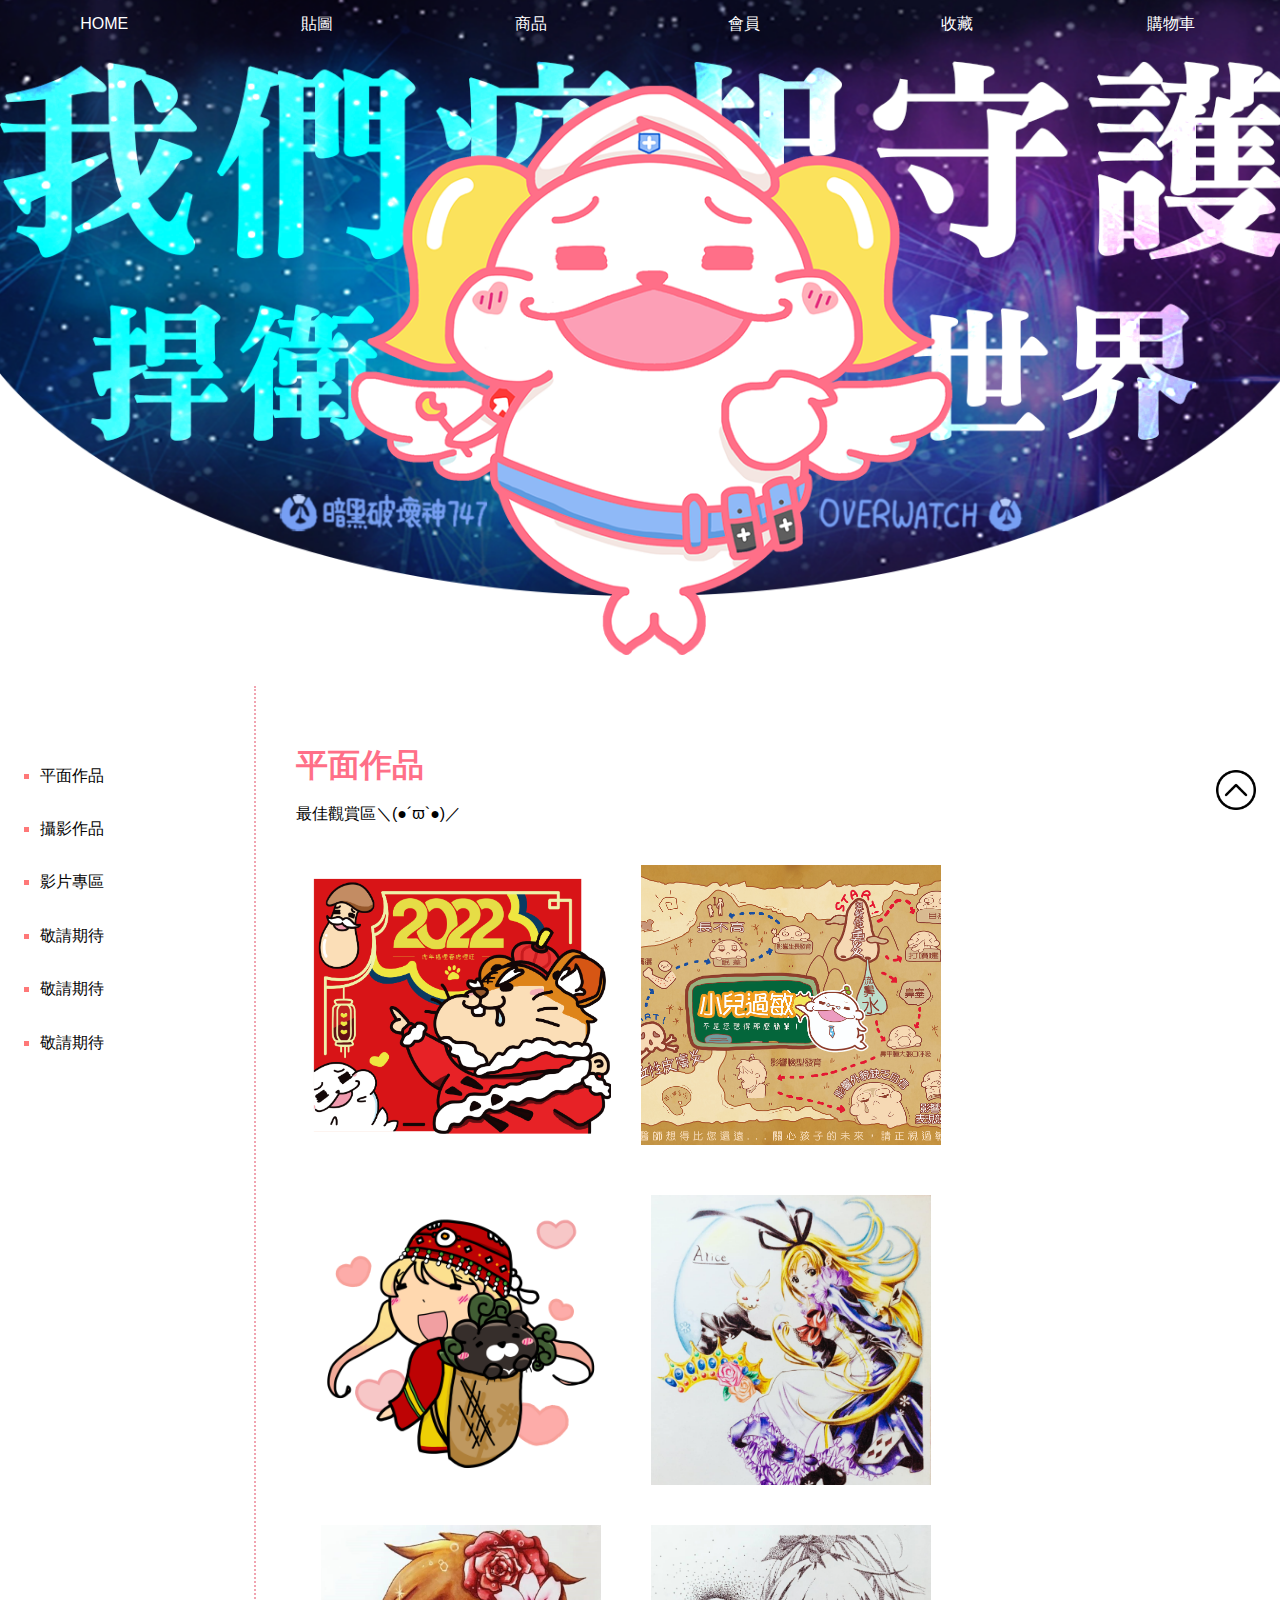
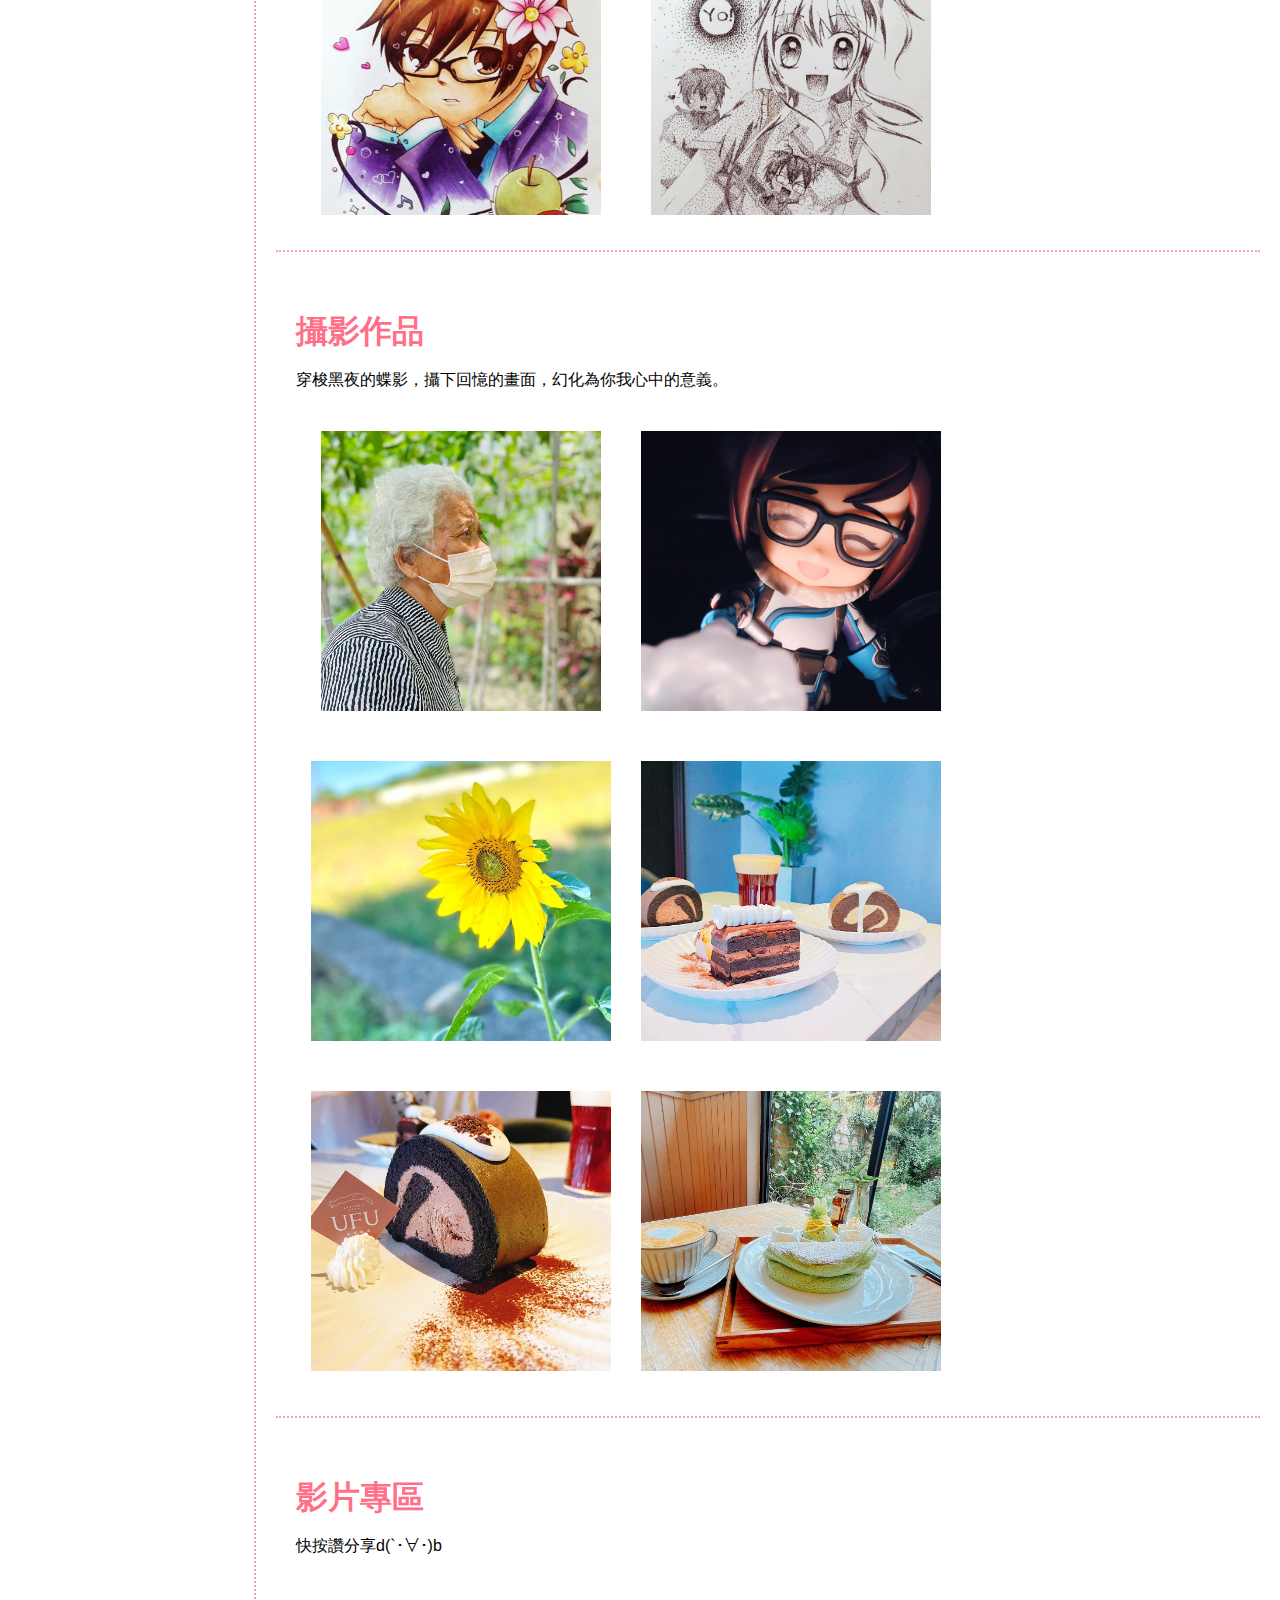
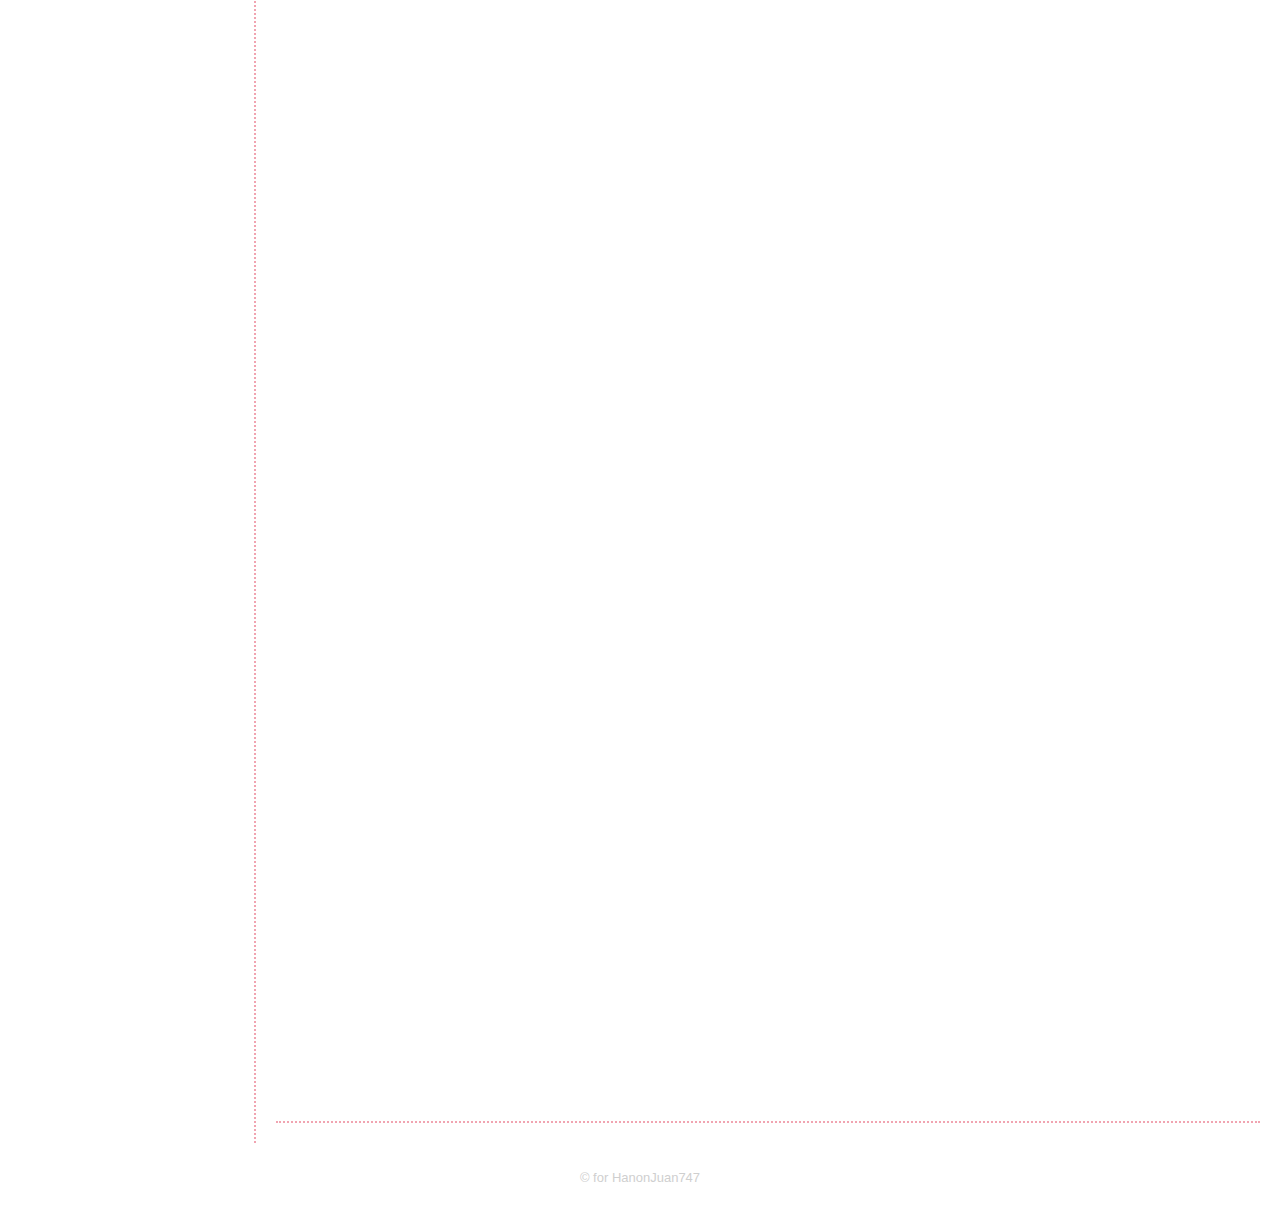
<file: index.html>
<!DOCTYPE html>
<html lang="en">

<head>
    <meta charset="UTF-8">
    <meta http-equiv="X-UA-Compatible" content="IE=edge">
    <meta name="viewport" content="width=device-width, initial-scale=1.0">

    <link rel="stylesheet" href="css/normalize.css">
    <link rel="stylesheet" href="css/style.css">
    <link rel="icon" href="img/favicon.ico">
    <title>暗黑破壞神747-作品廊</title>
</head>






<body>
    <div class="container">
        <header class="banner" id="banner">

            <nav class="nav">
                <ul class="nav-ul">
                    <li class="nav-ul-li"><a class="nav-ul-li-a" href="index.html#graphic">HOME</a></li>
                    <li class="nav-ul-li"><a class="nav-ul-li-a" href="sticker.html#sticker-title">貼圖</a></li>
                    <li class="nav-ul-li"><a class="nav-ul-li-a" href="commodity.html#Tshir">商品</a></li>

                    <li class="nav-ul-li"><a class="nav-ul-li-a" href="#">會員</a></li>
                    <li class="nav-ul-li"><a class="nav-ul-li-a" href="#">收藏</a></li>
                    <li class="nav-ul-li"><a class="nav-ul-li-a" href="#">購物車</a></li>
                </ul>
            </nav>

        </header>

        <div class="box">


            <aside class="aside">
                <div class="menu">
                    <nav class="menu-nav">
                        <ul class="menu-nav-ul">
                            <li class="menu-nav-ul-li"><a class="menu-nav-ul-li-a" href="#graphic">平面作品</a></li>
                            <li class="menu-nav-ul-li"><a class="menu-nav-ul-li-a" href="#photography">攝影作品</a></li>
                            <li class="menu-nav-ul-li"><a class="menu-nav-ul-li-a" href="#movie">影片專區</a></li>

                            <li class="menu-nav-ul-li"><a class="menu-nav-ul-li-a" href="#">敬請期待</a></li>
                            <li class="menu-nav-ul-li"><a class="menu-nav-ul-li-a" href="#">敬請期待</a></li>
                            <li class="menu-nav-ul-li"><a class="menu-nav-ul-li-a" href="#">敬請期待</a></li>
                        </ul>
                    </nav>
                </div><!-- menu -->
            </aside>




            <article class="article">

                <!-- up -->
                <a class="up" href="#graphic"><img src="img/up-arrow.png" alt="up" height="40px"></a>


                <!-- 平面區 -->
                <section>
                    <div class="sticker-div">



                        <div class="commodity-right">
                            <!-- 右邊 -->



                            <div class="sticker-title">
                                <h1 id="graphic">平面作品</h1>

                                <p>最佳觀賞區＼(●´ϖ`●)／</p>
                            </div><!-- 說明文 -->



                            <div class="sticker-box">
                                <!-- 作品展示區 -->
                                <div class="work-sticker-img"><img src="img/graphic01.png" alt="img"></div>
                                <!-- 小圖 -->
                                <div class="work-sticker-img"><img src="img/graphic02.jpg" alt="img"></div>
                                <!-- 小圖 -->
                                <div class="work-sticker-img"><img src="img/graphic03.png" alt="img"></div>
                                <!-- 小圖 -->
                                <div class="work-sticker-img2"><img src="img/graphic04.jpg" alt="img"></div>
                                <!-- 小圖 -->
                                <div class="work-sticker-img2"><img src="img/graphic05.jpg" alt="img"></div>
                                <!-- 小圖 -->
                                <div class="work-sticker-img2"><img src="img/graphic06.jpg" alt="img"></div>
                                <!-- 小圖 -->

                            </div><!-- 作品展示區 -->


                        </div><!-- 右邊 -->
                    </div> <!-- sticker-div -->
                </section><!-- 平面區 -->



                <!-- 攝影區 -->
                <section>
                    <div class="sticker-div">



                        <div class="commodity-right">
                            <!-- 右邊 -->



                            <div class="sticker-title">
                                <h1 id="photography">攝影作品</h1>

                                <p>穿梭黑夜的蝶影，攝下回憶的畫面，幻化為你我心中的意義。</p>
                            </div><!-- 說明文 -->



                            <div class="sticker-box">
                                <!-- 作品展示區 -->
                                <div class="work-sticker-img"><img src="img/photography01.jpg" alt="img"></div>
                                <!-- 小圖 -->
                                <div class="work-sticker-img"><img src="img/photography02.jpg" alt="img"></div>
                                <!-- 小圖 -->
                                <div class="work-sticker-img"><img src="img/photography03.jpg" alt="img"></div>
                                <!-- 小圖 -->
                                <div class="work-sticker-img"><img src="img/photography04.jpg" alt="img"></div>
                                <!-- 小圖 -->
                                <div class="work-sticker-img"><img src="img/photography05.jpg" alt="img"></div>
                                <!-- 小圖 -->
                                <div class="work-sticker-img"><img src="img/photography06.jpg" alt="img"></div>
                                <!-- 小圖 -->

                            </div><!-- 作品展示區 -->


                        </div><!-- 右邊 -->
                    </div> <!-- sticker-div -->
                </section><!-- 攝影區 -->


                <!-- 影片區 -->
                <section>
                    <div class="sticker-div">



                        <div class="commodity-right">
                            <!-- 右邊 -->



                            <div class="sticker-title">
                                <h1 id="movie">影片專區</h1>

                                <p>快按讚分享d(`･∀･)b</p>
                            </div><!-- 說明文 -->



                            <div class="sticker-box">
                                <!-- 影片展示區 -->
                                <div  class="movie-box">
                                    <iframe width="460" height="258" src="https://www.youtube.com/embed/deQGAHpx09c"
                                        title="YouTube video player" frameborder="0"
                                        allow="accelerometer; autoplay; clipboard-write; encrypted-media; gyroscope; picture-in-picture"
                                        allowfullscreen></iframe>
                                </div>
                                <div  class="movie-box">
                                <iframe width="460" height="258" src="https://www.youtube.com/embed/VyvHreTWfIU"
                                    title="YouTube video player" frameborder="0"
                                    allow="accelerometer; autoplay; clipboard-write; encrypted-media; gyroscope; picture-in-picture"
                                    allowfullscreen></iframe>
                                </div>

                                <div  class="movie-box">
                                <iframe width="460" height="258" src="https://www.youtube.com/embed/XyWcIyd_jDk"
                                    title="YouTube video player" frameborder="0"
                                    allow="accelerometer; autoplay; clipboard-write; encrypted-media; gyroscope; picture-in-picture"
                                    allowfullscreen></iframe>
                                </div>

                                <div  class="movie-box">
                                <iframe width="460" height="258" src="https://www.youtube.com/embed/UAP6feepzUE"
                                    title="YouTube video player" frameborder="0"
                                    allow="accelerometer; autoplay; clipboard-write; encrypted-media; gyroscope; picture-in-picture"
                                    allowfullscreen></iframe>
                                </div>
                            </div><!-- 影片展示區 -->


                        </div><!-- 右邊 -->
                    </div> <!-- sticker-div -->
                </section><!-- 影片區 -->







            </article>

        </div><!-- box -->

        <footer>
            <p>© for HanonJuan747</p>
        </footer>


    </div><!-- container -->


</body>

</html>
</file>
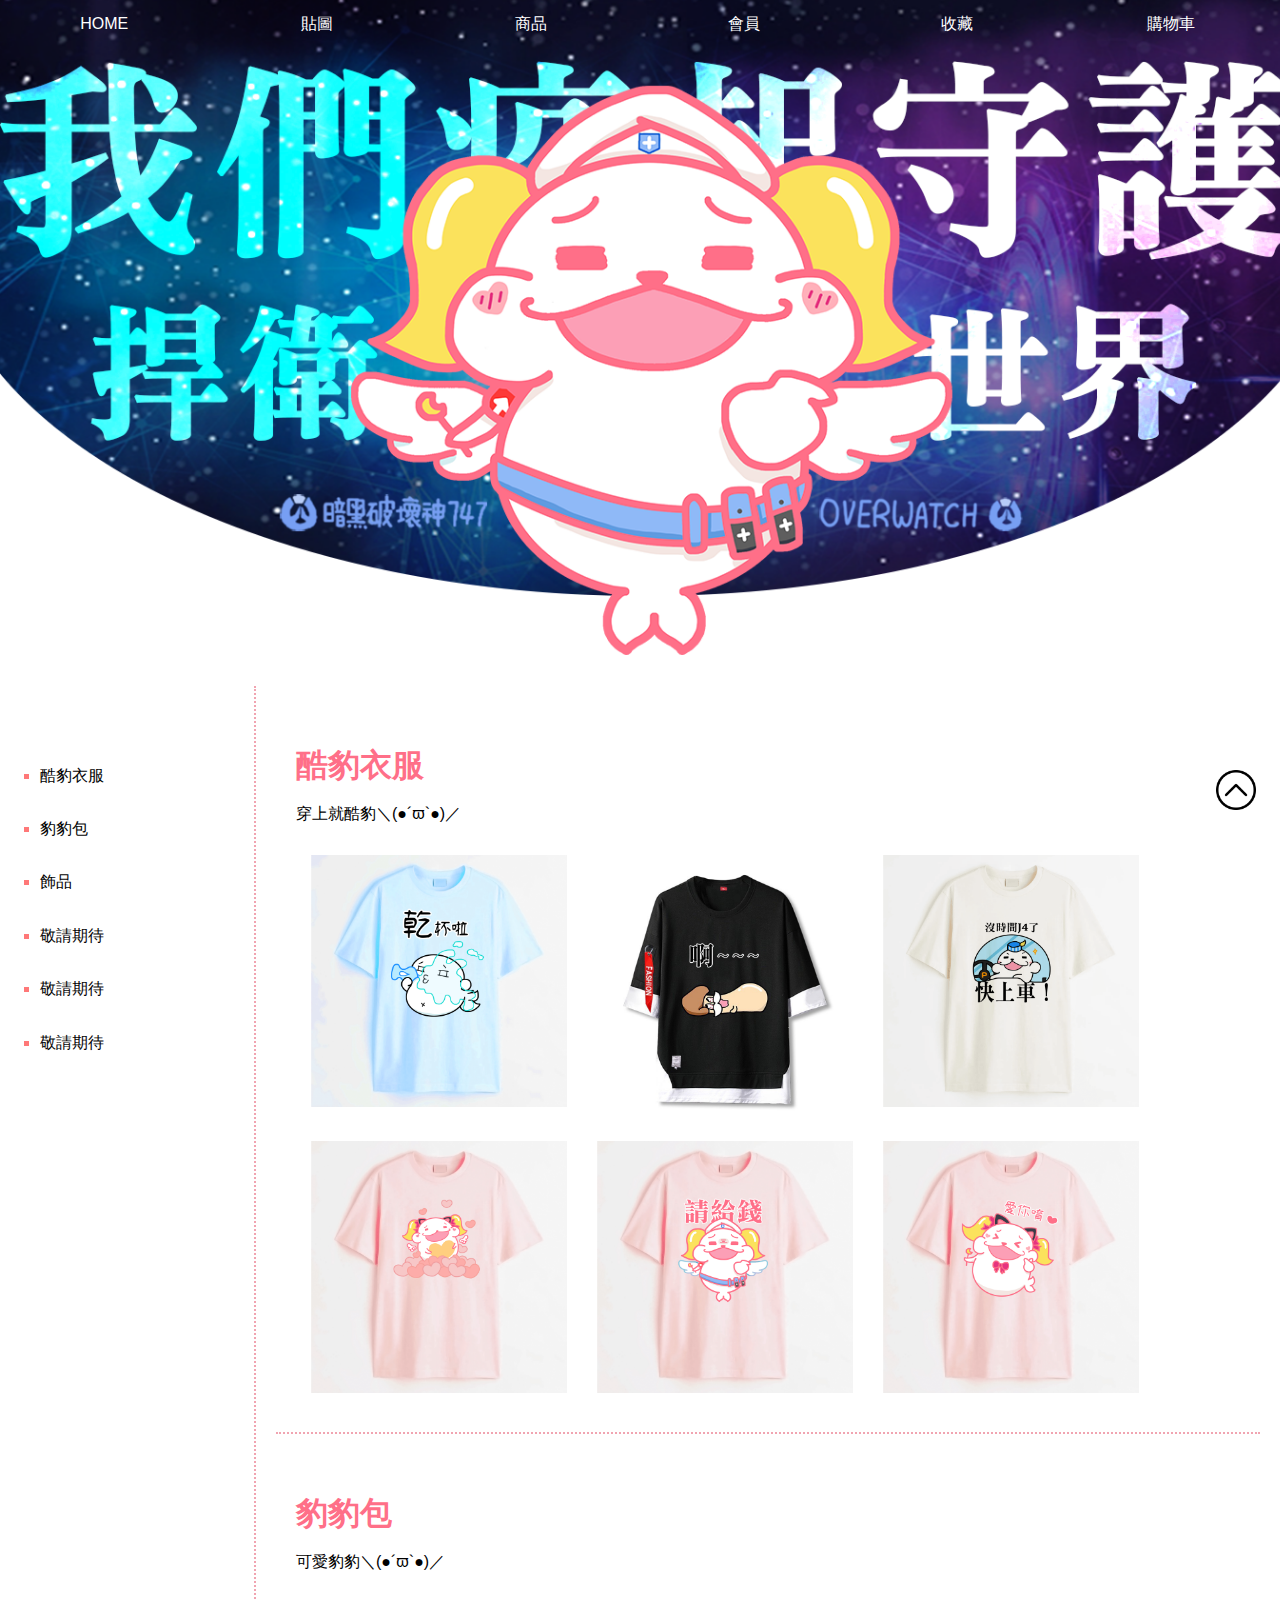
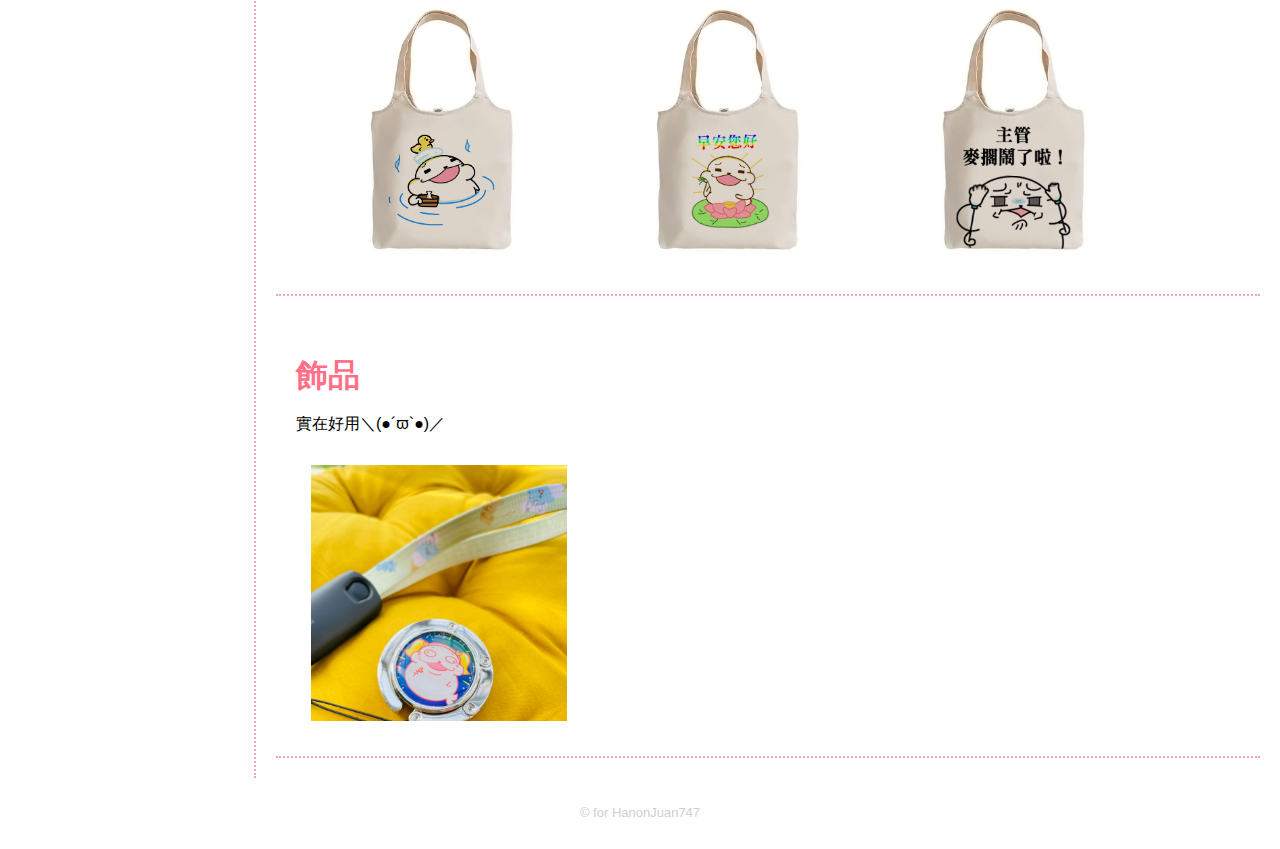
<file: commodity.html>
<!DOCTYPE html>
<html lang="en">

<head>
    <meta charset="UTF-8">
    <meta http-equiv="X-UA-Compatible" content="IE=edge">
    <meta name="viewport" content="width=device-width, initial-scale=1.0">

    <link rel="stylesheet" href="css/normalize.css">
    <link rel="stylesheet" href="css/style.css">
    <link rel="icon" href="img/favicon.ico">
    <title>暗黑破壞神747-商品</title>
</head>






<body>
    <div class="container">
        <header class="banner" id="banner">

            <nav class="nav">
                <ul class="nav-ul">
                    <li class="nav-ul-li"><a class="nav-ul-li-a" href="index.html">HOME</a></li>
                    <li class="nav-ul-li"><a class="nav-ul-li-a" href="sticker.html">貼圖</a></li>
                    <li class="nav-ul-li"><a class="nav-ul-li-a" href="commodity.html">商品</a></li>

                    <li class="nav-ul-li"><a class="nav-ul-li-a" href="#">會員</a></li>
                    <li class="nav-ul-li"><a class="nav-ul-li-a" href="#">收藏</a></li>
                    <li class="nav-ul-li"><a class="nav-ul-li-a" href="#">購物車</a></li>
                </ul>
            </nav>

        </header>

        <div class="box">


            <aside class="aside">
                <div class="menu">
                    <nav class="menu-nav">
                        <ul class="menu-nav-ul">
                            <li class="menu-nav-ul-li"><a class="menu-nav-ul-li-a" href="#Tshirt">酷豹衣服</a></li>
                            <li class="menu-nav-ul-li"><a class="menu-nav-ul-li-a" href="#bag">豹豹包</a></li>
                            <li class="menu-nav-ul-li"><a class="menu-nav-ul-li-a" href="#key_ring">飾品</a></li>

                            <li class="menu-nav-ul-li"><a class="menu-nav-ul-li-a" href="#">敬請期待</a></li>
                            <li class="menu-nav-ul-li"><a class="menu-nav-ul-li-a" href="#">敬請期待</a></li>
                            <li class="menu-nav-ul-li"><a class="menu-nav-ul-li-a" href="#">敬請期待</a></li>
                        </ul>
                    </nav>
                </div><!-- menu -->
            </aside>




            <article class="article">

                <!-- up -->
                <a class="up" href="#Tshirt"><img src="img/up-arrow.png" alt="up" height="40px"></a>


                <!-- 衣服區 -->
                <section>
                    <div class="sticker-div">



                        <div class="commodity-right">
                            <!-- 右邊 -->

                            <div class="sticker-title">
                                <h1 id="Tshirt">酷豹衣服</h1>
                            

                                <p>穿上就酷豹＼(●´ϖ`●)／</p>
                            </div><!-- 開頭文字 -->





                            <div class="sticker-box">
                                <!-- 商品展示區 -->
                                <div class="commodity-sticker-img"><img src="img/Tshirt01.png" alt="img"></div>
                                <!-- 小圖 -->
                                <div class="commodity-sticker-img"><img src="img/Tshirt02.png" alt="img"></div>
                                <!-- 小圖 -->
                                <div class="commodity-sticker-img"><img src="img/Tshirt03.png" alt="img"></div>
                                <!-- 小圖 -->
                                <div class="commodity-sticker-img"><img src="img/Tshirt04.png" alt="img"></div>
                                <!-- 小圖 -->
                                <div class="commodity-sticker-img"><a href="Tshirt.html"><img src="img/Tshirt05.png" alt="img"></a></div>
                                <!-- 小圖 -->
                                <div class="commodity-sticker-img"><img src="img/Tshirt06.png" alt="img"></div>
                                <!-- 小圖 -->

                                
                            </div><!-- 商品展示區 -->



                        </div><!-- 右邊 -->
                    </div> <!-- sticker-div -->
                </section><!-- 衣服區 -->

                <!-- 包包區 -->
                <section>
                    <div class="sticker-div">



                        <div class="commodity-right">
                            <!-- 右邊 -->

                            <div class="sticker-title">
                                <h1 id="bag">豹豹包</h1>
                            

                                <p>可愛豹豹＼(●´ϖ`●)／</p>
                            </div><!-- 開頭文字 -->





                            <div class="sticker-box">
                                <!-- 商品展示區 -->
                                <div class="commodity-sticker-img"><img src="img/bag01.png" alt="img"></div><!-- 小圖 -->
                                <div class="commodity-sticker-img"><img src="img/bag02.png" alt="img"></div><!-- 小圖 -->
                                <div class="commodity-sticker-img"><img src="img/bag03.png" alt="img"></div><!-- 小圖 -->
                            </div><!-- 商品展示區 -->



                        </div><!-- 右邊 -->
                    </div> <!-- sticker-div -->
                </section><!-- 包包區 -->

                <!-- 飾品區 -->
                <section>
                    <div class="sticker-div">



                        <div class="commodity-right">
                            <!-- 右邊 -->

                            <div class="sticker-title">
                                <h1 id="key_ring">飾品</h1>
                           
                                <p>實在好用＼(●´ϖ`●)／</p>
                            </div><!-- 開頭文字 -->





                            <div class="sticker-box">
                                <!-- 商品展示區 -->
                                <div class="commodity-sticker-img"><img src="img/key_ring01.jpg" alt="img"></div>
                                <!-- 小圖 -->
                            </div><!-- 商品展示區 -->



                        </div><!-- 右邊 -->
                    </div> <!-- sticker-div -->
                </section><!-- 飾品區 -->









            </article>

        </div><!-- box -->

        <footer>
            <p>© for HanonJuan747</p>
        </footer>


    </div><!-- container -->


</body>

</html>
</file>
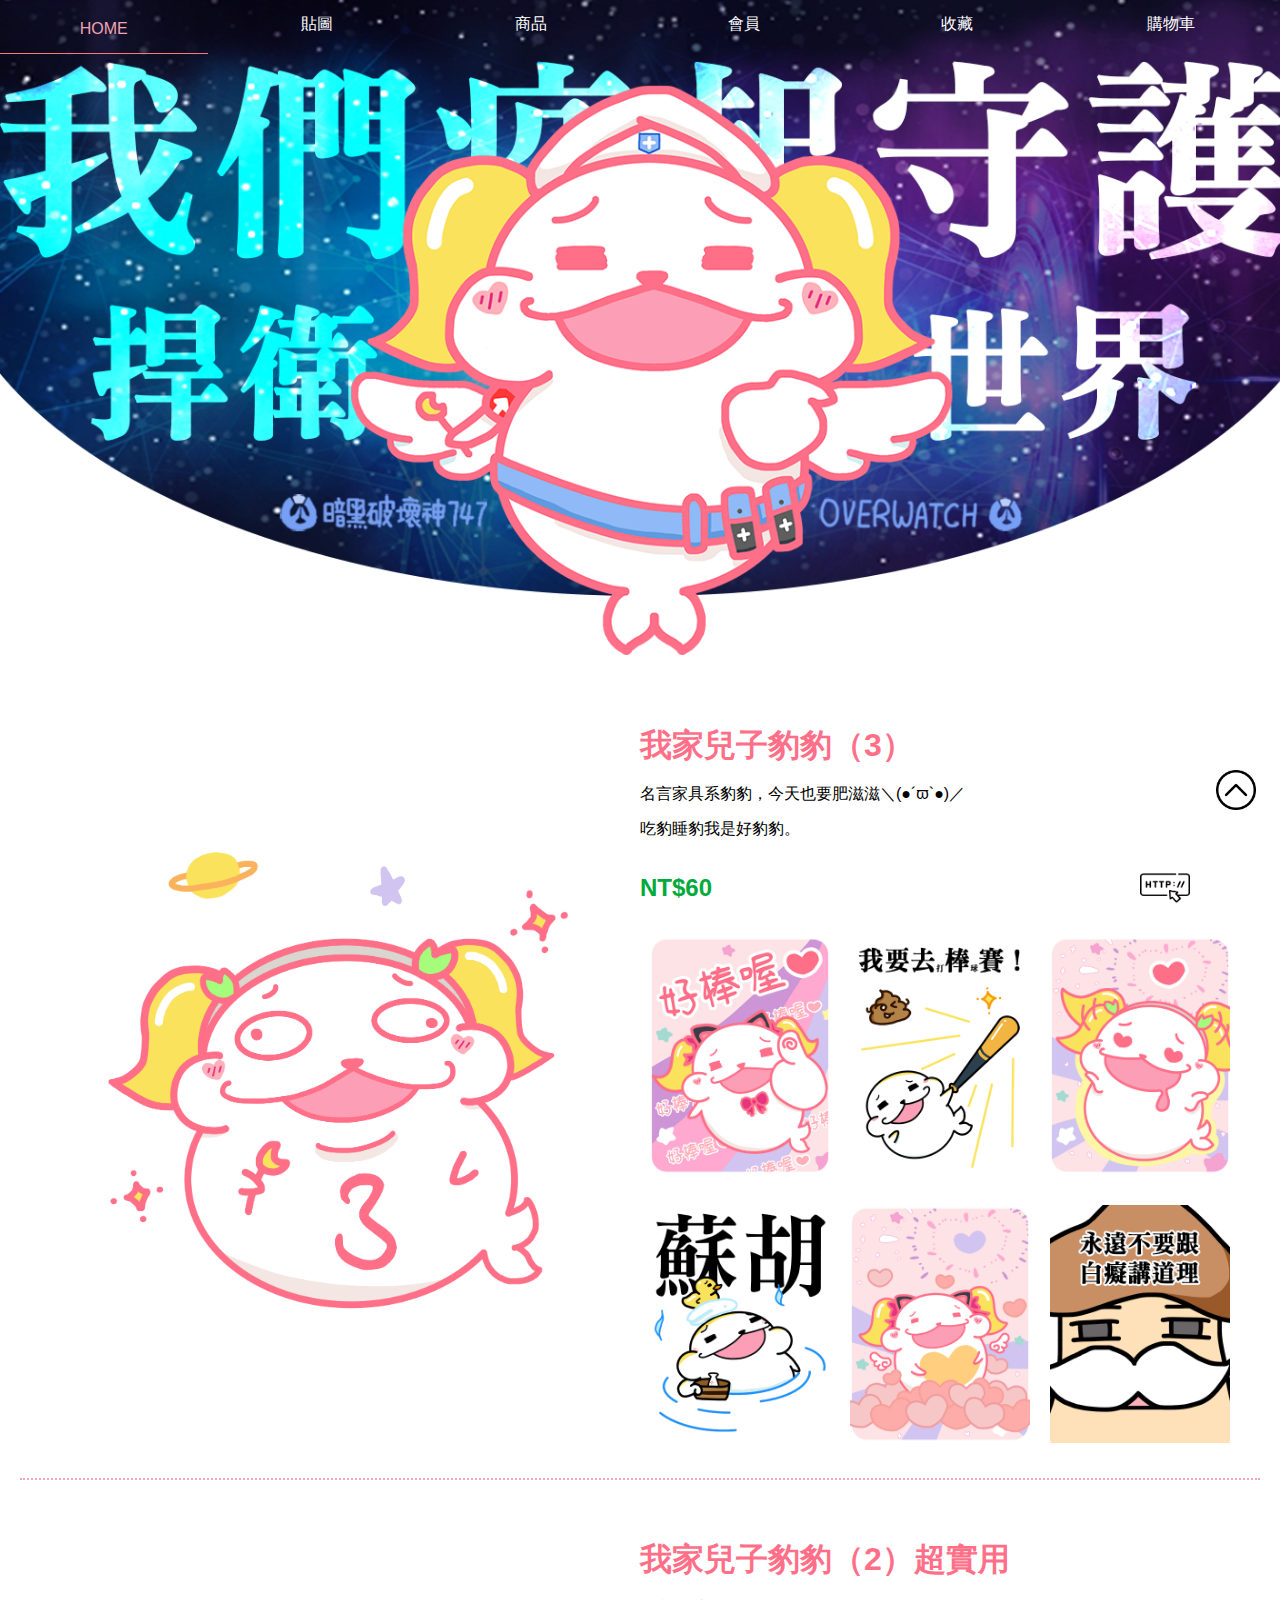
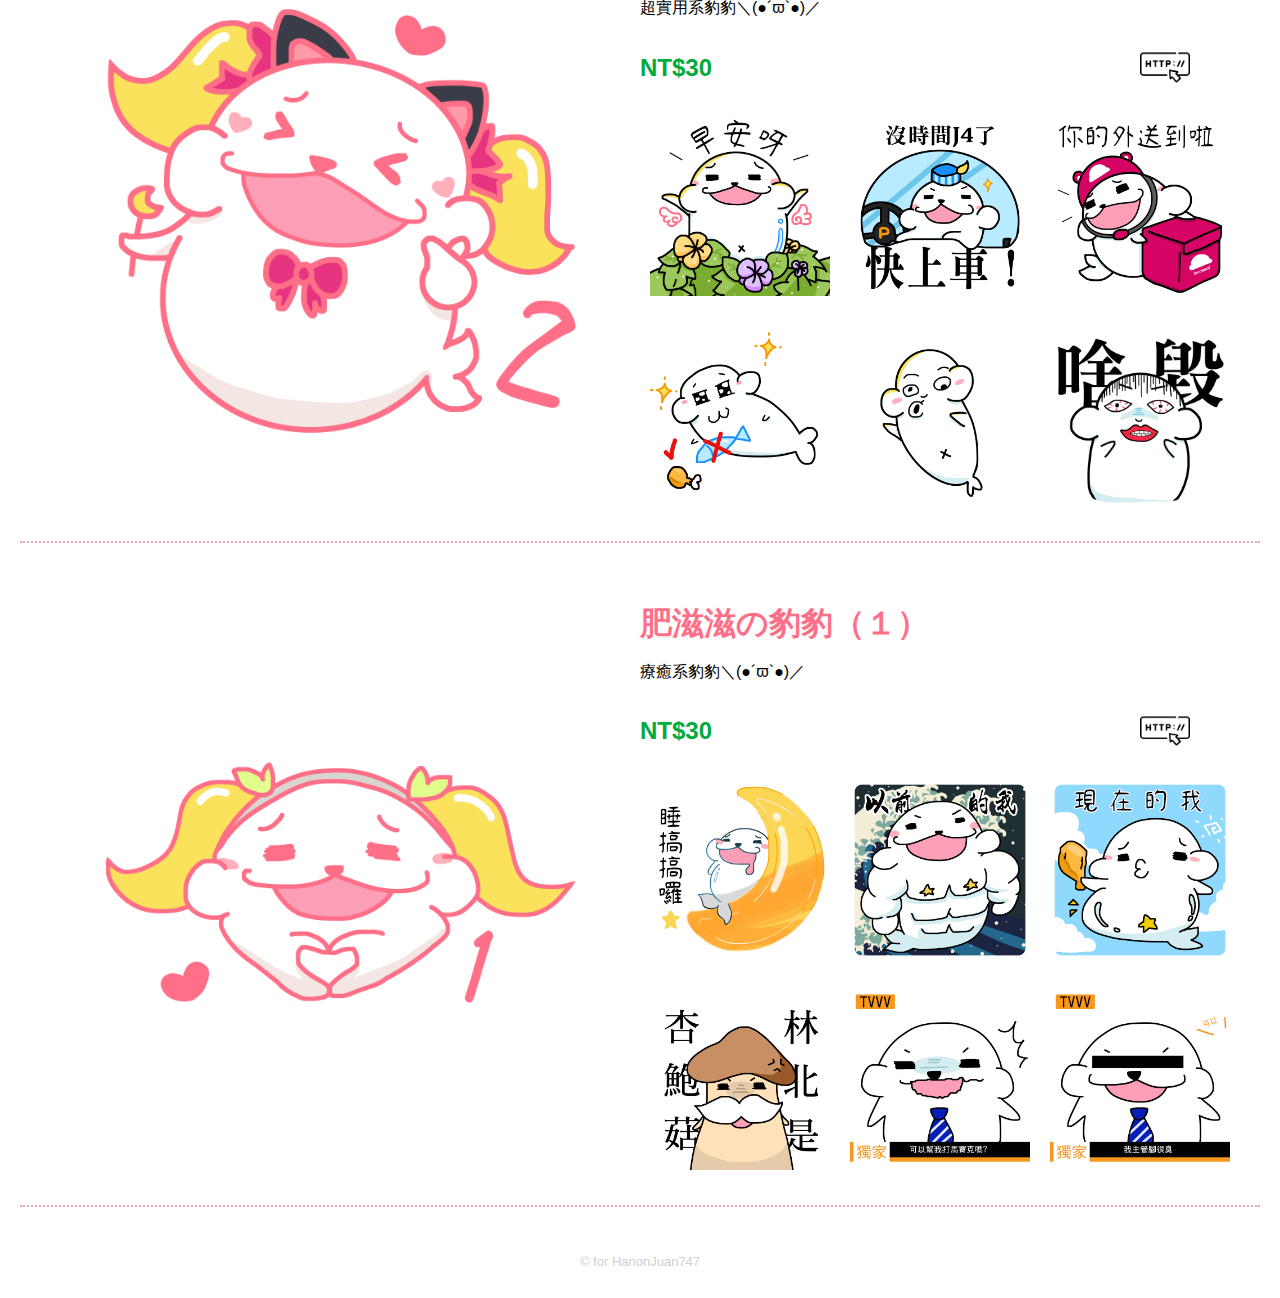
<file: sticker.html>
<!DOCTYPE html>
<html lang="en">

<head>
    <meta charset="UTF-8">
    <meta http-equiv="X-UA-Compatible" content="IE=edge">
    <meta name="viewport" content="width=device-width, initial-scale=1.0">

    <link rel="stylesheet" href="css/normalize.css">
    <link rel="stylesheet" href="css/style.css">
    <link rel="icon" href="img/favicon.ico">
    <title>暗黑破壞神747-貼圖</title>
</head>

<body>
    <div class="container">
        <header class="banner">

            <nav class="nav">
                <ul class="nav-ul">
                    <li class="nav-ul-li"><a class="nav-ul-li-a" href="index.html">HOME</a></li>
                    <li class="nav-ul-li"><a class="nav-ul-li-a" href="sticker.html">貼圖</a></li>
                    <li class="nav-ul-li"><a class="nav-ul-li-a" href="commodity.html">商品</a></li>

                    <li class="nav-ul-li"><a class="nav-ul-li-a" href="#">會員</a></li>
                    <li class="nav-ul-li"><a class="nav-ul-li-a" href="#">收藏</a></li>
                    <li class="nav-ul-li"><a class="nav-ul-li-a" href="#">購物車</a></li>
                </ul>
            </nav>

        </header>

        <article>
            <!-- up -->
            <a class="up" href="#sticker-title"><img src="img/up-arrow.png" alt="up" height="40px"></a>




            <!-- 豹豹（3） -->
            <section>
                <div class="sticker-div">


                    <div class="sticker-left">
                        <img src="img/sticker3.png" alt="sticker3">
                    </div><!-- 左圖 -->



                    <div class="sticker-right">
                        <!-- 右邊 -->

                        <div class="sticker-title" id="sticker-title">
                            <h1>我家兒子豹豹（3）</h1>
                        </div><!-- 開頭文字 -->


                        <div class="sticker-introduce">
                            <p>名言家具系豹豹，今天也要肥滋滋＼(●´ϖ`●)／</p>
                            <p>吃豹睡豹我是好豹豹。</p>
                        </div><!-- 說明文 -->


                        <!-- 價錢+購買 -->
                        <div class="sticker-t">

                            <div class="sticker-money">
                                <h2>NT$60</h2>
                            </div><!-- 說明文 -->





                            <div class="sticker-buy">
                                <a href="https://store.line.me/stickershop/product/18481571/zh-Hant"
                                    target="_blank"><img src="img/http.png" alt="購買鍵" title="來去購買"></a>
                            </div><!-- 去購買 -->


                        </div><!-- 說明文+購買 -->

                        <div class="sticker-box">
                            <!-- 貼圖展示區 -->
                            <div class="sticker-img"><img src="img/sticker_img1.png" alt="img"></div><!-- 小圖 -->
                            <div class="sticker-img"><img src="img/sticker_img2.png" alt="img"></div><!-- 小圖 -->
                            <div class="sticker-img"><img src="img/sticker_img3.png" alt="img"></div><!-- 小圖 -->
                            <div class="sticker-img"><img src="img/sticker_img4.png" alt="img"></div><!-- 小圖 -->
                            <div class="sticker-img"><img src="img/sticker_img5.png" alt="img"></div><!-- 小圖 -->
                            <div class="sticker-img"><img src="img/sticker_img6.png" alt="img"></div><!-- 小圖 -->
                        </div><!-- 貼圖展示區 -->



                    </div><!-- 右邊 -->
                </div> <!-- sticker-div -->



            </section><!-- 豹豹（3） -->

            <!-- 豹豹（2） -->
            <section>
                <div class="sticker-div">


                    <div class="sticker-left">
                        <img src="img/sticker2.png" alt="sticker2">
                    </div><!-- 左圖 -->



                    <div class="sticker-right">
                        <!-- 右邊 -->

                        <div class="sticker-title">
                            <h1>我家兒子豹豹（2）超實用</h1>
                        </div><!-- 開頭文字 -->


                        <div class="sticker-introduce">
                            <p>超實用系豹豹＼(●´ϖ`●)／</p>
                        </div><!-- 說明文 -->


                        <!-- 價錢+購買 -->
                        <div class="sticker-t">

                            <div class="sticker-money">
                                <h2>NT$30</h2>
                            </div><!-- 說明文 -->





                            <div class="sticker-buy">
                                <a href="https://store.line.me/stickershop/product/16039980/zh-Hant?from=sticker"
                                    target="_blank"><img src="img/http.png" alt="購買鍵" title="來去購買"></a>
                            </div><!-- 去購買 -->


                        </div><!-- 說明文+購買 -->

                        <div class="sticker-box">
                            <!-- 貼圖展示區 -->
                            <div class="sticker-img"><img src="img/sticker2_img1.png" alt="img"></div><!-- 小圖 -->
                            <div class="sticker-img"><img src="img/sticker2_img2.png" alt="img"></div><!-- 小圖 -->
                            <div class="sticker-img"><img src="img/sticker2_img3.png" alt="img"></div><!-- 小圖 -->
                            <div class="sticker-img"><img src="img/sticker2_img4.png" alt="img"></div><!-- 小圖 -->
                            <div class="sticker-img"><img src="img/sticker2_img5.png" alt="img"></div><!-- 小圖 -->
                            <div class="sticker-img"><img src="img/sticker2_img6.png" alt="img"></div><!-- 小圖 -->
                        </div><!-- 貼圖展示區 -->



                    </div><!-- 右邊 -->
                </div> <!-- sticker-div -->



            </section><!-- 豹豹（2） -->


            <!-- 豹豹（1） -->
            <section>
                <div class="sticker-div">


                    <div class="sticker-left">
                        <img src="img/sticker1.png" alt="sticker1">
                    </div><!-- 左圖 -->



                    <div class="sticker-right">
                        <!-- 右邊 -->

                        <div class="sticker-title">
                            <h1>肥滋滋の豹豹（１）</h1>
                        </div><!-- 開頭文字 -->


                        <div class="sticker-introduce">
                            <p>療癒系豹豹＼(●´ϖ`●)／</p>
                        </div><!-- 說明文 -->


                        <!-- 價錢+購買 -->
                        <div class="sticker-t">

                            <div class="sticker-money">
                                <h2>NT$30</h2>
                            </div><!-- 說明文 -->





                            <div class="sticker-buy">
                                <a href="https://store.line.me/stickershop/product/15470849/zh-Hant?from=sticker"
                                    target="_blank"><img src="img/http.png" alt="購買鍵" title="來去購買"></a>
                            </div><!-- 去購買 -->


                        </div><!-- 說明文+購買 -->

                        <div class="sticker-box">
                            <!-- 貼圖展示區 -->
                            <div class="sticker-img"><img src="img/sticker1_img1.png" alt="img"></div><!-- 小圖 -->
                            <div class="sticker-img"><img src="img/sticker1_img2.png" alt="img"></div><!-- 小圖 -->
                            <div class="sticker-img"><img src="img/sticker1_img3.png" alt="img"></div><!-- 小圖 -->
                            <div class="sticker-img"><img src="img/sticker1_img4.png" alt="img"></div><!-- 小圖 -->
                            <div class="sticker-img"><img src="img/sticker1_img5.png" alt="img"></div><!-- 小圖 -->
                            <div class="sticker-img"><img src="img/sticker1_img6.png" alt="img"></div><!-- 小圖 -->
                        </div><!-- 貼圖展示區 -->



                    </div><!-- 右邊 -->
                </div> <!-- sticker-div -->



            </section><!-- 豹豹（2） -->
        </article>

        <footer>
            <p>© for HanonJuan747</p>
        </footer>


    </div><!-- container -->


</body>

</html>
</file>
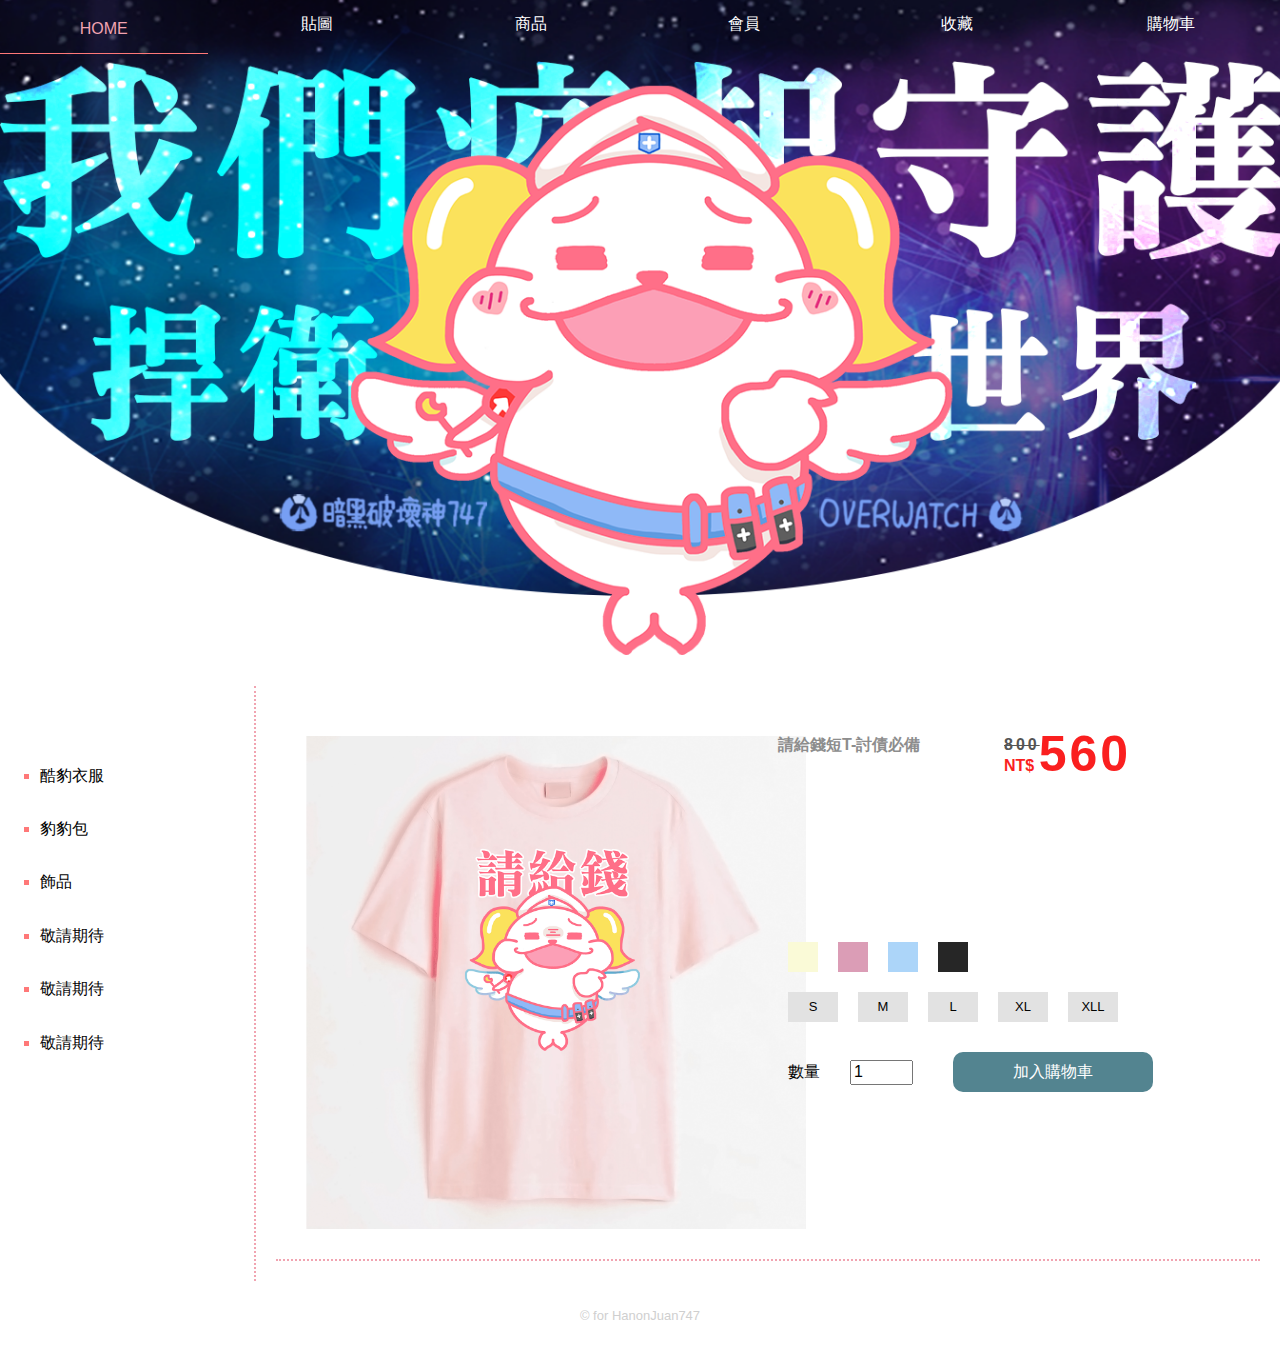
<file: Tshirt.html>
<!DOCTYPE html>
<html lang="en">

<head>
    <meta charset="UTF-8">
    <meta http-equiv="X-UA-Compatible" content="IE=edge">
    <meta name="viewport" content="width=device-width, initial-scale=1.0">

    <link rel="stylesheet" href="css/normalize.css">
    <link rel="stylesheet" href="css/style.css">
    <link rel="icon" href="img/favicon.ico">
    <title>暗黑破壞神747-商品</title>
</head>






<body>
    <div class="container">
        <header class="banner" id="banner">

            <nav class="nav">
                <ul class="nav-ul">
                    <li class="nav-ul-li"><a class="nav-ul-li-a" href="index.html#graphic">HOME</a></li>
                    <li class="nav-ul-li"><a class="nav-ul-li-a" href="sticker.html#sticker-title">貼圖</a></li>
                    <li class="nav-ul-li"><a class="nav-ul-li-a" href="commodity.html#Tshir">商品</a></li>

                    <li class="nav-ul-li"><a class="nav-ul-li-a" href="#">會員</a></li>
                    <li class="nav-ul-li"><a class="nav-ul-li-a" href="#">收藏</a></li>
                    <li class="nav-ul-li"><a class="nav-ul-li-a" href="#">購物車</a></li>
                </ul>
            </nav>

        </header>

        <div class="box">


            <aside class="aside">
                <div class="menu">
                    <nav class="menu-nav">
                        <ul class="menu-nav-ul">
                            <li class="menu-nav-ul-li"><a class="menu-nav-ul-li-a" href="commodity.html#Tshirt">酷豹衣服</a></li>
                            <li class="menu-nav-ul-li"><a class="menu-nav-ul-li-a" href="commodity.html#bag">豹豹包</a></li>
                            <li class="menu-nav-ul-li"><a class="menu-nav-ul-li-a" href="commodity.html#key_ring">飾品</a></li>

                            <li class="menu-nav-ul-li"><a class="menu-nav-ul-li-a" href="#">敬請期待</a></li>
                            <li class="menu-nav-ul-li"><a class="menu-nav-ul-li-a" href="#">敬請期待</a></li>
                            <li class="menu-nav-ul-li"><a class="menu-nav-ul-li-a" href="#">敬請期待</a></li>
                        </ul>
                    </nav>
                </div><!-- menu -->
            </aside>




            <article class="article">

                <!-- up -->
                <!--<a class="up" href="commodity.html#Tshirt"><img src="img/up-arrow.png" alt="up" height="40px"></a>-->


                <!-- 衣服 -->
                <section>
                    <div class="commodity-div">


                        <div class="store-left">
                            <img src="img/Tshirt05.png" alt="Tshirt05">
                        </div><!-- 左圖 -->



                        <div class="store-right">
                            <!-- 右邊 -->

                            <div class="commodity-title">
                                <b>請給錢短T-討債必備</b>
                            </div><!-- 開頭文字 -->



                            <!-- 價錢 -->
                            <div class="commodity-t">
                                <div class="store_price">
                                    <span class="special_offer">800</span>
                                </div>
                                <span class="commodity-nt">NT$</span>

                                <span class="commodity-money">
                                    <span class="commodity-money-nuber">560</span>
                                </span>


                            </div>




                            <div class="purchase_details">

                                <div class="commodity-color">
                                    <div class="commodity-color-c" style="background-color: rgb(250, 250, 215);"></div>
                                    <div class="commodity-color-c" style="background-color: rgb(219, 157, 182);"></div>
                                    <div class="commodity-color-c" style="background-color: rgb(172, 213, 249);"></div>
                                    <div class="commodity-color-c" style="background-color: rgb(38, 38, 38);"></div>
                                </div><!-- 衣服顏色 -->



                                <div class="commodity-size">
                                    <div class="commodity-size-s"><a href="#">S</a></div>
                                    <div class="commodity-size-s"><a href="#">M</a></div>
                                    <div class="commodity-size-s"><a href="#">L</a></div>
                                    <div class="commodity-size-s"><a href="#">XL</a></div>
                                    <div class="commodity-size-s"><a href="#">XLL</a></div>
                                </div><!-- 衣服尺寸 -->







                                <div class="buy">

                                    <label class="quantity">數量</label>

                                    <div class="quantity_t" >
                                        <form action="/test.aspx" method="post">
                                            <input type="number" value="1" min="1" max="50" step="1">
                                        </form>
                                    </div>

                                    <div class="cart"><a href="#">加入購物車</a></div><!-- 加入購物車 -->
                                </div><!-- Buy -->

                            </div><!-- 購買詳情 -->





                        </div><!-- 右邊 -->

















                    </div><!-- 右邊 -->
        </div> <!-- sticker-div -->



        </section><!-- 豹豹（3） -->









        </article>

    </div><!-- box -->

    <footer>
        <p>© for HanonJuan747</p>
    </footer>


    </div><!-- container -->


</body>

</html>
</file>
<file: css/style.css>
/* 左右搖擺 */
@keyframes swing {
    15% {
        transform: translateX(5px);
    }

    40% {
        transform: translateX(-5px);
    }

    65% {
        transform: translateX(2px);
    }

    85% {
        transform: translateX(-2px);
    }

    100% {
        transform: translateX(0px);
    }
}


html {
    box-sizing: border-box;

    /* 使超連結滑動 */
    scroll-behavior: smooth;
}

*,
*:before,
*:after {
    box-sizing: inherit;
}

body {
    /*文字左右對齊*/
    font-family: 'PTSans', Arial, sans-serif;
    text-align: justify;


    margin: 0;
    padding: 0;

    /*游標，一定要加逗號後的宣告*/
    cursor: url('../img/nat967.cur'), auto;

    background-color: rgb(255, 255, 255);

}




/* 大區域 */
.container {
    background-color: rgb(255, 255, 255);

    /*置中*/
    margin-left: auto;
    margin-right: auto;

}



/* 封面 */
.banner {
    display: block;
    margin-bottom: 20px;


    height: 52vw;
    background-image: url(../img/banner.png);
    background-size: cover;
    background-color: #fff;
    background-repeat: no-repeat;

}



/* 選單 */
.nav {
    /* margin-top: 20px; */
}


.nav-ul {
    /* 自由排列 */
    display: flex;
    flex-wrap: wrap;

    margin: 0;
    padding: 0;


}


.nav-ul-li {
    /* 取消清單樣式 */
    list-style: none;
    width: calc(100%/6);

    height: 10px;


}


.nav-ul-li-a {
    display: block;

    color: #fff;
    text-decoration: none;

    padding: 15px 0;
    margin-right: 5px;
    margin-bottom: 5px;
    text-align: center;
    border-bottom: 0px solid #ff7878;

}


.nav-ul-li-a:hover {
    color: #f1a4b1;
    padding-right: 1px;
    border-bottom: 1px solid #ff7878;
    transform: translateY(5px);
    transition: all .2s;

}











/* 內文 */

.sticker-div {
    display: flex;
    flex-wrap: wrap;
    margin: 20px;
    padding: 20px;

    border-bottom: 2px dotted #f1a4b1;
}

.sticker-left {
    display: block;
    margin: auto;
    padding: 10px;
    width: 50%;
    /* background-color: rgb(251, 217, 95); */


}

.sticker-right {
    width: 50%;
    /* background-color: bisque; */
}





/* 左邊大貼圖 */
.sticker-left img {
    display: block;
    margin: auto;
    width: 85%;

}






/* 說明文+購買 */
.sticker-t {
    display: flex;

}

.sticker-money {
    width: 75%;
    /* background-color: rgb(176, 255, 154) */
}

.sticker-buy {
    width: 25%;
    /* background-color: rgb(158, 226, 250); */
}









/* 貼圖文字區 */
.sticker-title {}

.sticker-title h1 {
    color: #ff6f88;
}

.sticker-t {}

.sticker-introduce {
    line: height 0.5;
}

.sticker-introduce p {}

.sticker-money h2 {
    display: block;
    color: rgb(0, 170, 59);

}

.sticker-buy {
    display: block;
    margin: auto;
}


.sticker-buy img {
    display: block;
    margin: auto;
    width: 50px;
}

.sticker-buy img:hover {

    /* 讓元素左右搖擺 */
    animation: swing 1s 1;
}




/* 貼圖展示區 */
.sticker-box {

    display: flex;
    flex-wrap: wrap;
    margin: auto;

    /* background-color: rgb(209, 176, 153); */
}

.sticker-img {
    margin: 15px auto;
    width: 30%;

}

.sticker-img img {
    width: 100%;
    display: block;
    margin: auto;
}








/* 商品頁面設定 */
.box {
    display: flex;
    flex-wrap: wrap;

}

.article {
    width: 80%;

}

.aside {
    width: 20%;
    border-right: 2px dotted #f1a4b1;
    padding-top: 50px;


}


.up {
    position: fixed;
    right: 0;
    top: 90%;
    width: 4em;
    margin-top: -2.5em;
    z-index: 11111;
}




/* 選單MENU */
.menu {}

.menu-nav {}

.menu-nav-ul {}

.menu-nav-ul-li {
    list-style-type: square;
    color: #ff7878;
}

.menu-nav-ul-li-a {
    display: block;

    text-decoration: none;
    color: #030303;
    padding: 15px 0;
    margin-right: 5px;
    margin-bottom: 5px;
}

.menu-nav-ul-li-a:hover {
    padding-right: 1px;
    color: #ffa5a5;
    transition: all .2s;

}



/* 商品展示區 */
.commodity-sticker-img {
    margin: 15px;
    width: 20vw;
    height: 20vw;

    /* 隱藏在圖片放大時超出的部分 */
    overflow: hidden;


}

.commodity-sticker-img img {
    width: 100%;
    display: block;
    margin: auto;

    transform: scale(1, 1);
    transition: all .5s;
}

.commodity-sticker-img img:hover {
    transform: scale(1.8, 1.8);
}

/* 商品販賣處 */

.commodity-div {
    display: flex;
    flex-wrap: wrap;
    margin: 20px;
    padding: 20px;

    border-bottom: 2px dotted #f1a4b1;
}

.store-left {
    display: block;
    margin: auto;
    padding: 10px;

    width: 50%;
}


.store-right {
    width: 50%;

    padding: 10px;
    display: flex;
    flex-wrap: wrap;

}

.commodity-title {
    width: 50%;
}

.commodity-t {
    width: 50%;
}




.store-left img {
    display: block;
    margin: auto;
    width: 500px;
}



.commodity-title b {
    color: rgb(141, 141, 141);
}




.commodity-t {}






.store_price {}

.special_offer {
    text-decoration: line-through;

    /* 字距 */
    letter-spacing: 3px;
    font-weight: bold;
    color: #545454;
}

.commodity-nt {
    /* background-color: rgb(148, 148, 241); */
}

.commodity-nt {
    font-weight: bold;
    color: #fa1f1f;
}

.commodity-money {
    /* background-color: rgb(165, 243, 243); */
}

.commodity-money-nuber {
    font-size: 50px;
    line-height: 0px;

    /* 字距 */
    letter-spacing: 3px;

    font-weight: bold;
    color: #fa1f1f;
}




.purchase_details {}


.commodity-color {
    display: flex;

}

.commodity-color-c {

    height: 30px;
    width: 30px;

    padding: 5px;
    margin: 10px;

}

.commodity-size {
    display: flex;

}

.commodity-size-s {
    height: 30px;
    width: 50px;

    display: flex;
    /* 水平置中 */
    justify-content: center;
    /* 垂直置中 */
    align-items: center;

    margin: 10px;
    background-color: rgb(226, 226, 226);

}

.commodity-size-s a {
    text-decoration: none;
    display: block;


    font-size: small;
    color: #030303;
}



/* 商品下單區 */

.buy {
    display: flex;

    height: 40px;
    line-height: 40px;
    text-align: center;
}

.quantity {
    margin: 20px 10px;

}

.quantity_t{
    margin: 20px;
}



.cart {
    margin: 20px;
   
}

.cart a {
    
    display: block;

    width: 200px;
    height: 40px;
    line-height: 40px;
    text-align: center;


 
    border-radius: 10px;
    text-decoration: none;
    color: #fff;
    background-color: #538490;
}







/* 作品展示區 */
.work-sticker-img {
    display: flex;
    align-items: center;
    justify-content: center;

    margin: 15px;
    padding: 10px;
    height: 300px;
    width: 300px;

    /* border: 1px solid #ff6f88; */

    /* 隱藏在圖片放大時超出的部分 */
    overflow: hidden;


}

.work-sticker-img img {
    height: 100%;
    display: block;
    margin: auto;



    transform: scale(1, 1);
    transition: all .5s;
}

.work-sticker-img img:hover {
    transform: scale(1.8, 1.8);
}



.work-sticker-img2 {
    display: flex;
    align-items: center;
    justify-content: center;

    margin: 15px;
    padding: 10px;
    height: 300px;
    width: 300px;

    /* border: 1px solid #ff6f88; */

    /* 隱藏在圖片放大時超出的部分 */
    overflow: hidden;
}

.work-sticker-img2 img {
    width: 100%;
    display: block;
    margin: auto;

    transform: scale(1, 1);
    transition: all .5s;
}

.work-sticker-img2 img:hover {
    transform: scale(1.8, 1.8);
}



.movie-box {
    padding: 10px;
}






footer {
    /* background-color: rgb(103, 147, 151); */
    color: rgb(207, 207, 207);
    font-size: small;
    text-align: center;
    padding: 15px 0;
}
</file>
